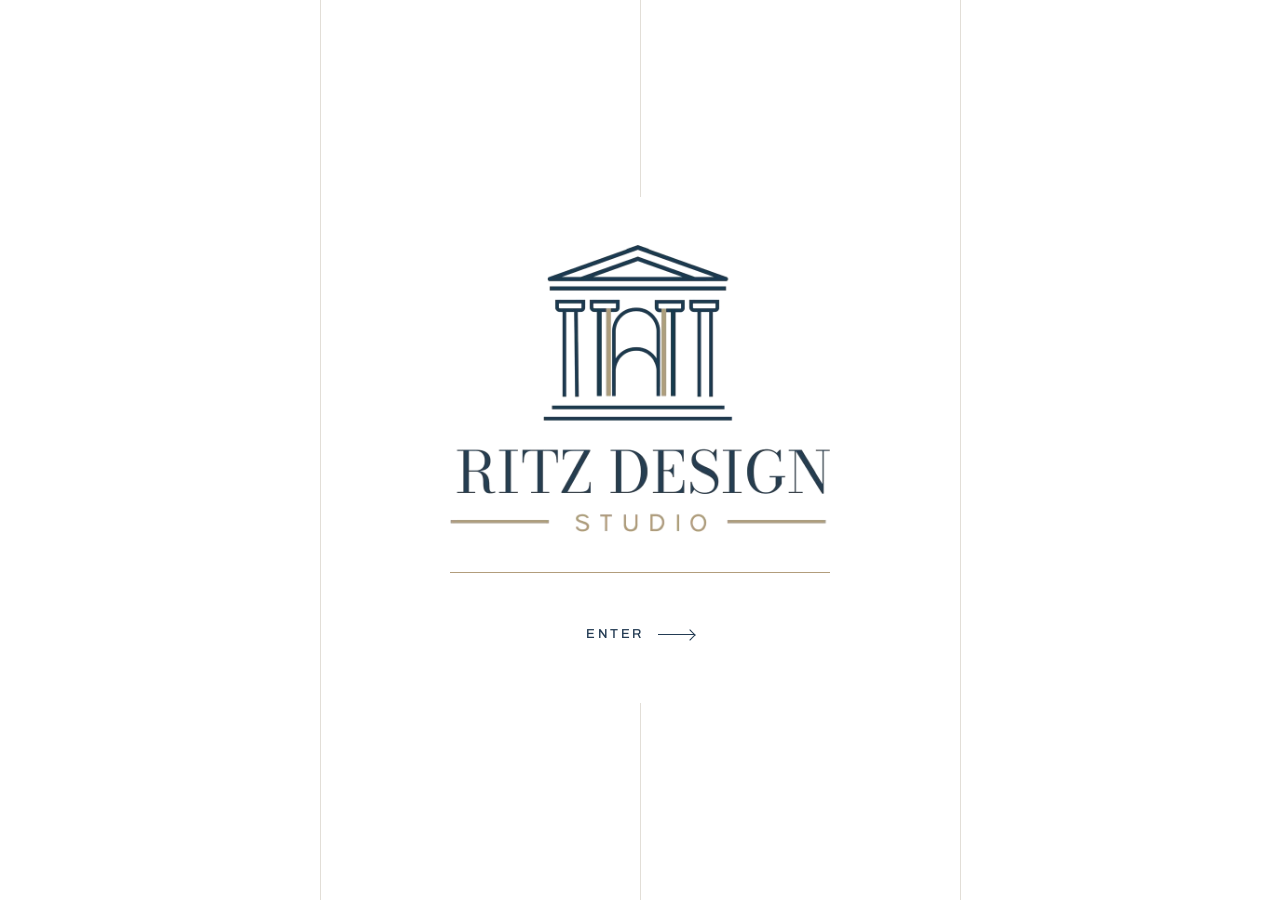
<file: interiorppt/index.html>
<!doctype html>
<html lang="en">
<head>
<meta charset="utf-8">
<meta name="robots" content="noindex, nofollow, noarchive">
<link rel="icon" href="img/logo.png">
<title>Ritz Design Studio</title>
<meta name="viewport" content="width=device-width, initial-scale=1">
<link rel="preconnect" href="https://fonts.googleapis.com">
<link rel="preconnect" href="https://fonts.gstatic.com" crossorigin>
<link href="https://fonts.googleapis.com/css2?family=Archivo:wght@300;400;500;600;700&display=swap" rel="stylesheet">
<style>
:root{
  --ink:#233B53;--gold:#B29D7C;--ground:#FFFFFF;--soft:#F5F3EF;--line:#E2DED7;--mute:#6E7682;
  --deep:#13202E;--bar:64px;--pad:clamp(16px,3.4vw,48px);
  --ease:cubic-bezier(.77,0,.18,1);--out:cubic-bezier(.16,1,.3,1);
  color-scheme:light;
}
*{box-sizing:border-box;margin:0;padding:0}
html,body{height:100%;background:var(--ground);color:var(--ink)}
body{font-family:'Archivo',Helvetica,Arial,sans-serif;-webkit-font-smoothing:antialiased;overflow:hidden;font-feature-settings:"tnum"}
button{font:inherit;color:inherit;background:none;border:0;cursor:pointer}
button:focus-visible,a:focus-visible{outline:2px solid var(--gold);outline-offset:3px}
img{display:block;max-width:100%}

.screen{position:fixed;inset:0;visibility:hidden;opacity:0}
.screen.active{visibility:visible;opacity:1;z-index:2}
.screen:not(.active),.screen:not(.active) *{visibility:hidden!important;pointer-events:none!important}

/* masked rise */
.m{display:block;overflow:hidden}
.m>span{display:block;transform:translateY(110%);transition:transform .9s var(--out);transition-delay:calc(var(--d,0) * 70ms + 120ms)}
.on .m>span,.active.on .m>span{transform:none}
.rv{clip-path:inset(100% 0 0 0);transition:clip-path 1.1s var(--ease);transition-delay:calc(var(--d,0) * 70ms + 100ms)}
.rv img{transform:scale(1.12);transition:transform 1.6s var(--out);transition-delay:calc(var(--d,0) * 70ms + 100ms)}
.on .rv{clip-path:inset(0 0 0 0)}
.on .rv img{transform:scale(1)}
.rule{height:1px;background:var(--line);transform:scaleX(0);transform-origin:left;transition:transform 1s var(--ease);transition-delay:calc(var(--d,0) * 70ms + 100ms)}
.on .rule{transform:scaleX(1)}

.eyebrow{font-size:12px;letter-spacing:.16em;text-transform:uppercase;font-weight:500;color:var(--mute)}

/* ---------- intro ---------- */
#intro{display:grid;place-items:center;text-align:center;cursor:pointer}
#intro .wrap{display:flex;flex-direction:column;align-items:center;gap:40px}
#intro .logo{width:min(380px,64vw);opacity:0;transform:translateY(16px);transition:opacity 1.2s var(--out) .2s,transform 1.4s var(--out) .2s}
#intro.on .logo{opacity:1;transform:none}
#intro .gl{width:min(380px,64vw);height:1px;background:var(--gold);transform:scaleX(0);transition:transform 1.2s var(--ease) .9s}
#intro.on .gl{transform:scaleX(1)}
#enter{display:inline-flex;align-items:center;gap:14px;font-size:13px;letter-spacing:.2em;text-transform:uppercase;font-weight:500;padding:14px 4px;opacity:0;transition:opacity .8s 1.5s}
#intro.on #enter{opacity:1}
#enter .ar{display:inline-block;width:36px;height:1px;background:currentColor;position:relative;transition:width .4s var(--out)}
#enter .ar::after{content:"";position:absolute;right:0;top:-3px;width:7px;height:7px;border-top:1px solid currentColor;border-right:1px solid currentColor;transform:rotate(45deg)}
#enter:hover .ar{width:56px}
#intro .grid-lines{position:absolute;inset:0;display:grid;grid-template-columns:repeat(4,1fr);pointer-events:none}
#intro .grid-lines i{border-left:1px solid var(--line);transform:scaleY(0);transform-origin:top;transition:transform 1.4s var(--ease)}
#intro .grid-lines i:first-child{border-left:0}
#intro.on .grid-lines i{transform:scaleY(1)}
#intro.on .grid-lines i:nth-child(2){transition-delay:.1s}
#intro.on .grid-lines i:nth-child(3){transition-delay:.2s}
#intro.on .grid-lines i:nth-child(4){transition-delay:.3s}
#intro .wrap{position:relative;background:var(--ground);padding:48px 32px}

/* ---------- types ---------- */
#types{display:flex;flex-direction:column}
.top{display:flex;align-items:center;justify-content:space-between;padding:18px var(--pad);border-bottom:1px solid var(--line);flex:none}
.top .home{display:flex;align-items:center}
.top .home img{height:38px;width:auto}
.top .count{font-size:12px;letter-spacing:.16em;color:var(--mute)}
.panels{flex:1;display:flex;min-height:0}
.panel{flex:1 1 0;min-width:0;display:flex;flex-direction:column;text-align:left;border-left:1px solid var(--line);transition:flex-grow .8s var(--ease);position:relative;overflow:hidden}
.panel:first-child{border-left:0}
.panel .head{padding:28px var(--pad) 24px clamp(16px,2vw,28px);display:flex;flex-direction:column;gap:12px;flex:none}
.panel .num{font-size:clamp(40px,4.6vw,72px);font-weight:300;line-height:.9;letter-spacing:-.04em;color:var(--gold)}
.panel .name{font-size:clamp(18px,1.7vw,26px);font-weight:600;letter-spacing:-.01em;line-height:1.1}
.panel .tags{font-size:12px;letter-spacing:.06em;color:var(--mute);line-height:1.6;white-space:nowrap;overflow:hidden;text-overflow:ellipsis}
.panel .pic{flex:1;min-height:0;position:relative;overflow:hidden}
.panel .pic img{position:absolute;inset:0;width:100%;height:100%;object-fit:cover;filter:saturate(.8);transition:transform 1.4s var(--out),filter .8s}
.panel .go{position:absolute;left:clamp(16px,2vw,28px);bottom:22px;display:flex;align-items:center;gap:12px;color:#fff;font-size:12px;letter-spacing:.18em;text-transform:uppercase;font-weight:500;opacity:0;transform:translateY(10px);transition:opacity .5s,transform .6s var(--out);text-shadow:0 1px 12px rgba(0,0,0,.35)}
.panel .go i{display:inline-block;width:28px;height:1px;background:#fff}
.panel .bar{position:absolute;left:0;top:0;height:3px;width:100%;background:var(--ink);transform:scaleX(0);transform-origin:left;transition:transform .7s var(--ease)}
@media (hover:hover){
  .panels:hover .panel{flex-grow:.8}
  .panels .panel:hover{flex-grow:1.7}
  .panel:hover .pic img{transform:scale(1.04);filter:saturate(1)}
  .panel:hover .go{opacity:1;transform:none}
  .panel:hover .bar{transform:scaleX(1)}
}
.panel:focus-visible{outline-offset:-4px}
#types .panel .head,#types .panel .pic{opacity:0;transform:translateY(24px);transition:opacity .9s var(--out),transform 1s var(--out)}
#types.on .panel .head,#types.on .panel .pic{opacity:1;transform:none}
#types.on .panel:nth-child(1) .head{transition-delay:.15s}#types.on .panel:nth-child(1) .pic{transition-delay:.25s}
#types.on .panel:nth-child(2) .head{transition-delay:.23s}#types.on .panel:nth-child(2) .pic{transition-delay:.33s}
#types.on .panel:nth-child(3) .head{transition-delay:.31s}#types.on .panel:nth-child(3) .pic{transition-delay:.41s}
#types.on .panel:nth-child(4) .head{transition-delay:.39s}#types.on .panel:nth-child(4) .pic{transition-delay:.49s}

/* ---------- type view ---------- */
#view{display:flex;flex-direction:column}
#view .stage{flex:1;position:relative;min-height:0}
.ch{position:absolute;inset:0;padding:var(--pad);padding-bottom:calc(var(--pad) * .8);visibility:hidden;opacity:0;transition:opacity .5s,visibility 0s .5s;overflow:auto;-webkit-overflow-scrolling:touch}
.ch.on{visibility:visible;opacity:1;transition:opacity .3s,visibility 0s}
.ch .in{transition:transform .9s var(--out)}
.ch.from-r .in{transform:translateX(4vw)}
.ch.from-l .in{transform:translateX(-4vw)}
.ch.on .in{transform:none}
.g{display:grid;grid-template-columns:repeat(12,minmax(0,1fr));column-gap:clamp(12px,1.8vw,28px);height:100%}

/* statement */
.st .txt{grid-column:1/6;display:flex;flex-direction:column;justify-content:space-between;min-height:0;gap:32px;padding-top:4px}
.st .num{font-size:clamp(64px,9vw,148px);font-weight:300;line-height:.8;letter-spacing:-.05em;color:var(--gold)}
.st h1{font-size:clamp(40px,5.6vw,96px);font-weight:600;line-height:.95;letter-spacing:-.035em}
.st .tags{display:flex;flex-direction:column;margin-top:28px}
.st .tags .m{border-top:1px solid var(--line)}
.st .tags .m:last-child{border-bottom:1px solid var(--line)}
.st .tags span{padding:10px 0;font-size:13px;letter-spacing:.14em;text-transform:uppercase;font-weight:500}
.st p.desc{font-size:clamp(16px,1.25vw,19px);line-height:1.55;max-width:46ch;color:#3A4C5F}
.st .hero{grid-column:7/13;position:relative;min-height:0;height:100%}
.st .hero img{position:absolute;inset:0;width:100%;height:100%;object-fit:cover}

/* brief */
.br .rows{grid-column:1/9;display:flex;flex-direction:column;justify-content:center;min-height:0}
.br .hd{display:flex;align-items:baseline;gap:20px;margin-bottom:clamp(20px,3vh,40px)}
.br .hd .n{font-size:clamp(28px,2.6vw,40px);font-weight:300;color:var(--gold);letter-spacing:-.03em}
.br .hd .t{font-size:clamp(28px,2.6vw,40px);font-weight:600;letter-spacing:-.025em}
.row{display:grid;grid-template-columns:minmax(0,3fr) minmax(0,5fr);column-gap:clamp(12px,1.8vw,28px);padding:clamp(14px,2.2vh,24px) 0}
.row .k{font-size:12px;letter-spacing:.16em;text-transform:uppercase;font-weight:600;color:var(--gold);padding-top:4px}
.row .v{font-size:clamp(16px,1.4vw,21px);line-height:1.45;font-weight:400}
.sw{display:flex;flex-wrap:wrap;gap:10px;margin-top:14px}
.sw .s{display:flex;flex-direction:column;gap:6px;width:clamp(56px,5vw,76px)}
.sw .c{height:clamp(40px,5vh,56px);border:1px solid rgba(35,59,83,.12);transform:scaleY(0);transform-origin:bottom;transition:transform .8s var(--ease);transition-delay:calc(var(--d,0) * 60ms + 400ms)}
.on .sw .c{transform:none}
.sw .l{font-size:10.5px;letter-spacing:.04em;color:var(--mute);line-height:1.25}
.br .side{grid-column:10/13;position:relative;min-height:0}
.br .side img{position:absolute;inset:0;width:100%;height:100%;object-fit:cover}

/* gallery */
.gal{columns:3;column-gap:clamp(10px,1.4vw,20px)}
.gal button{display:block;width:100%;margin-bottom:clamp(10px,1.4vw,20px);break-inside:avoid;overflow:hidden;position:relative}
.gal button img{width:100%;height:auto;transition:transform 1.2s var(--out)}
.gal button::after{content:"";position:absolute;inset:0;border:0 solid var(--ground);transition:border-width .4s var(--out)}
@media (hover:hover){.gal button:hover img{transform:scale(1.03)}}
.gal .rv{clip-path:inset(0 0 100% 0)}
.on .gal .rv{clip-path:inset(0 0 0 0)}
.galhd{display:flex;align-items:baseline;gap:20px;margin-bottom:clamp(16px,2.4vh,28px)}
.galhd .n{font-size:clamp(28px,2.6vw,40px);font-weight:300;color:var(--gold);letter-spacing:-.03em}
.galhd .t{font-size:clamp(28px,2.6vw,40px);font-weight:600;letter-spacing:-.025em}
.mat{columns:3}

/* ---------- bottom bar ---------- */
#bbar{position:relative;height:var(--bar);flex:none;border-top:1px solid var(--line);display:grid;grid-template-columns:1fr auto 1fr;align-items:center;padding:0 var(--pad);background:var(--ground)}
#prog{position:absolute;left:0;top:-1px;height:2px;background:var(--ink);transition:width .7s var(--ease)}
#back{display:inline-flex;align-items:center;gap:12px;font-size:12px;letter-spacing:.16em;text-transform:uppercase;font-weight:600;justify-self:start;padding:10px 0}
#back .ar{width:24px;height:1px;background:currentColor;position:relative;transition:width .35s var(--out)}
#back .ar::before{content:"";position:absolute;left:0;top:-3px;width:7px;height:7px;border-left:1px solid currentColor;border-bottom:1px solid currentColor;transform:rotate(45deg)}
#back:hover .ar{width:40px}
#tsw{display:flex;gap:2px}
#tsw button{font-size:13px;font-weight:500;padding:10px 12px;color:var(--mute);position:relative;transition:color .3s}
#tsw button::after{content:"";position:absolute;left:12px;right:12px;bottom:4px;height:2px;background:var(--gold);transform:scaleX(0);transition:transform .5s var(--ease)}
#tsw button[aria-current="true"]{color:var(--ink)}
#tsw button[aria-current="true"]::after{transform:scaleX(1)}
#tsw button:hover{color:var(--ink)}
#chnav{justify-self:end;display:flex;align-items:center;gap:14px}
#chlab{font-size:12px;letter-spacing:.14em;text-transform:uppercase;font-weight:500;display:flex;gap:10px;align-items:baseline}
#chlab b{font-weight:600;color:var(--ink)}
#chlab em{font-style:normal;color:var(--mute)}
.nb{width:40px;height:40px;border:1px solid var(--line);display:grid;place-items:center;transition:background .3s,border-color .3s,color .3s}
.nb:hover:not(:disabled){background:var(--ink);border-color:var(--ink);color:#fff}
.nb:disabled{opacity:.3;cursor:default}
.nb svg{width:14px;height:14px}

/* ---------- wipe ---------- */
#wipe{position:fixed;inset:0;background:var(--ink);z-index:50;transform:scaleY(0);transform-origin:bottom;pointer-events:none;display:grid;place-items:center}
#wipe.cover{transform:scaleY(1);transition:transform .55s var(--ease)}
#wipe.leave{transform:scaleY(0);transform-origin:top;transition:transform .6s var(--ease)}
#wipe span{color:var(--gold);font-size:clamp(64px,10vw,160px);font-weight:300;letter-spacing:-.05em;opacity:0;transition:opacity .25s}
#wipe.cover span{opacity:1;transition-delay:.25s}

/* ---------- lightbox ---------- */
#lb{position:fixed;inset:0;z-index:60;background:var(--deep);display:grid;grid-template-rows:auto 1fr;visibility:hidden;opacity:0;transition:opacity .4s,visibility 0s .4s;color:#fff}
#lb.open{visibility:visible;opacity:1;transition:opacity .4s}
#lb .lbt{display:flex;justify-content:space-between;align-items:center;padding:14px var(--pad);font-size:12px;letter-spacing:.16em;text-transform:uppercase}
#lb .lbt button{width:40px;height:40px;display:grid;place-items:center;border:1px solid rgba(255,255,255,.25)}
#lb .lbt button:hover{background:#fff;color:var(--deep)}
#lb figure{position:relative;min-height:0;display:grid;place-items:center;padding:0 72px 32px}
#lb img{max-width:100%;max-height:100%;object-fit:contain;transition:opacity .3s,transform .5s var(--out)}
#lb img.swap{opacity:0;transform:scale(.98)}
#lb .lp,#lb .ln{position:absolute;top:50%;transform:translateY(-50%);width:48px;height:48px;border:1px solid rgba(255,255,255,.25);display:grid;place-items:center}
#lb .lp{left:16px}#lb .ln{right:16px}
#lb .lp:hover,#lb .ln:hover{background:#fff;color:var(--deep)}
#lb svg{width:16px;height:16px}

/* ---------- responsive ---------- */
@media (max-width:900px){
  .st .txt{grid-column:1/13;order:2}
  .st .hero{grid-column:1/13;height:42vh;order:1;margin-bottom:24px}
  .st.g,.br.g{height:auto;grid-auto-rows:auto}
  .st .num{display:none}
  .br .rows{grid-column:1/13}
  .br .side{display:none}
  .gal{columns:2}
}
@media (max-width:760px){
  :root{--bar:58px}
  .panels{flex-direction:column}
  .panel{flex-direction:row;border-left:0;border-top:1px solid var(--line)}
  .panel:first-child{border-top:0}
  .panel .head{width:52%;padding:16px;justify-content:center;gap:6px}
  .panel .tags{white-space:normal}
  .panel .pic{flex:1}
  .panel .go{display:none}
  .row{grid-template-columns:1fr;row-gap:6px}
  #chlab{display:none}
  #tsw button{padding:10px 7px}
  #tsw button::after{left:7px;right:7px}
  #back .t{display:none}
  .nb{width:36px;height:36px}
  #lb figure{padding:0 8px 72px}
  #lb .lp,#lb .ln{top:auto;bottom:12px;transform:none}
  .top .home img{height:30px}
}
@media (prefers-reduced-motion:reduce){
  *,*::before,*::after{transition-duration:.01ms!important;transition-delay:0ms!important;animation:none!important}
}
</style>
</head>
<body>

<section id="intro" class="screen" aria-label="Ritz Design Studio">
  <div class="grid-lines" aria-hidden="true"><i></i><i></i><i></i><i></i></div>
  <div class="wrap">
    <img class="logo" src="img/logo.png" alt="Ritz Design Studio">
    <div class="gl"></div>
    <button id="enter">Enter <span class="ar"></span></button>
  </div>
</section>

<section id="types" class="screen" aria-label="Design types">
  <div class="top">
    <button class="home" id="toIntro" aria-label="Back to start"><img src="img/logo.png" alt="Ritz Design Studio"></button>
    <span class="count">01 — 04</span>
  </div>
  <div class="panels" id="panels"></div>
</section>

<section id="view" class="screen" aria-label="Design type">
  <div class="stage" id="stage"></div>
  <nav id="bbar" aria-label="Presentation">
    <div id="prog"></div>
    <button id="back"><span class="ar"></span><span class="t">All types</span></button>
    <div id="tsw" role="group" aria-label="Switch type"></div>
    <div id="chnav">
      <span id="chlab"></span>
      <button class="nb" id="prev" aria-label="Previous"><svg viewBox="0 0 16 16" fill="none" stroke="currentColor" stroke-width="1.4"><path d="M10 3 5 8l5 5"/></svg></button>
      <button class="nb" id="next" aria-label="Next"><svg viewBox="0 0 16 16" fill="none" stroke="currentColor" stroke-width="1.4"><path d="m6 3 5 5-5 5"/></svg></button>
    </div>
  </nav>
</section>

<div id="wipe" aria-hidden="true"><span id="wipen"></span></div>

<div id="lb" role="dialog" aria-modal="true" aria-label="Photo">
  <div class="lbt"><span id="lbc"></span><button id="lbx" aria-label="Close"><svg viewBox="0 0 16 16" fill="none" stroke="currentColor" stroke-width="1.4"><path d="M3 3l10 10M13 3 3 13"/></svg></button></div>
  <figure>
    <img id="lbi" alt="">
    <button class="lp" id="lbp" aria-label="Previous photo"><svg viewBox="0 0 16 16" fill="none" stroke="currentColor" stroke-width="1.4"><path d="M10 3 5 8l5 5"/></svg></button>
    <button class="ln" id="lbn" aria-label="Next photo"><svg viewBox="0 0 16 16" fill="none" stroke="currentColor" stroke-width="1.4"><path d="m6 3 5 5-5 5"/></svg></button>
  </figure>
</div>

<script>
const T=[
 {name:'Affordable & Functional',short:'Affordable',tags:['Smart Design','Practical Choices','Budget-Friendly'],
  desc:'A thoughtfully designed interior that focuses on functionality, durability, and cost-effective material selection. The design maintains a clean and attractive appearance while making the best use of the available budget.',
  rows:[['Design Approach','Simple furniture, practical storage solutions, standard finishes, and efficient space planning.'],
        ['Colour Palette','Soft beige, white, light grey, and subtle wood tones.'],
        ['Materials & Finishes','Laminate finishes, simple lighting fixtures, and budget-friendly fabrics.'],
        ['Overall Feel','Practical, comfortable, neat, and value-driven.']],
  sw:[['Soft beige','#E6D8C3'],['White','#FBFAF6'],['Light grey','#D3D1CC'],['Subtle wood','#B08A63']],
  hero:4,side:2,imgs:6,mats:4},
 {name:'Minimalist',short:'Minimalist',tags:['Less Is More','Clean Lines','Timeless Simplicity'],
  desc:'A refined design approach that emphasises simplicity, openness, and visual balance. Every element serves a purpose, creating a clutter-free environment with clean lines, subtle textures, and carefully selected furnishings.',
  rows:[['Design Approach','Streamlined furniture, concealed storage, minimal detailing, and open visual spaces.'],
        ['Colour Palette','White, ivory, beige, greige, and muted natural tones.'],
        ['Materials & Finishes','Matte laminates, subtle wood textures, natural stone, glass, and understated metal accents.'],
        ['Overall Feel','Calm, spacious, elegant, and effortlessly modern.']],
  sw:[['White','#FBFAF6'],['Ivory','#F1EADB'],['Beige','#DCCDB6'],['Greige','#B9B1A5'],['Muted natural','#9A8B76']],
  hero:3,side:6,imgs:6,mats:6},
 {name:'Classical',short:'Classical',tags:['Timeless Elegance','Rich Detailing','Sophisticated Interiors'],
  desc:'Inspired by traditional European design, classical interiors celebrate symmetry, refined craftsmanship, decorative detailing, and elegant proportions. The style creates a graceful and sophisticated atmosphere through balanced compositions and timeless design elements.',
  rows:[['Design Approach','Decorative wall mouldings, symmetrical furniture arrangements, elegant profiles, and statement lighting.'],
        ['Colour Palette','Cream, ivory, taupe, warm beige, and muted deeper accents.'],
        ['Materials & Finishes','Moulded wall panels, polished stone, premium wood finishes, upholstered furniture, and refined metal accents.'],
        ['Overall Feel','Graceful, luxurious, traditional, and timeless.']],
  sw:[['Cream','#F2E6CF'],['Ivory','#F4EEE2'],['Taupe','#A39282'],['Warm beige','#D6BF9E'],['Deeper accent','#5B4636']],
  hero:7,side:4,imgs:7,mats:5},
 {name:'Luxury',short:'Luxury',tags:['Premium Materials','Bespoke Detailing','Refined Living'],
  desc:'A sophisticated design approach that combines premium materials, customised furniture, layered lighting, and carefully curated details. The focus is on creating an exclusive interior where every element contributes to comfort, visual richness, and a seamless overall experience.',
  rows:[['Design Approach','Custom-designed furniture, statement feature walls, integrated lighting, refined detailing, and coordinated material combinations.'],
        ['Colour Palette','Ivory, champagne beige, taupe, greige, and selected dark or metallic accents.'],
        ['Materials & Finishes','Premium veneer, PU finishes, marble or stone surfaces, fluted glass, textured wall finishes, and high-quality fabrics.'],
        ['Overall Feel','Exclusive, elegant, sophisticated, and exceptionally detailed.']],
  sw:[['Ivory','#F5F0E6'],['Champagne beige','#E3D2B4'],['Taupe','#A39282'],['Greige','#B9B1A5'],['Dark accent','#2A2622'],['Metallic','#B08D57']],
  hero:1,side:2,imgs:7,mats:7}
];
const pad=n=>String(n).padStart(2,'0');
const img=(t,i)=>`img/t${t}-${i}.jpg`;
const chapters=t=>{const c=['Overview','Brief','Spaces'];if(T[t-1].mats)c.push('Materials');return c};
const $=s=>document.querySelector(s);
const esc=s=>s.replace(/&/g,'&amp;').replace(/</g,'&lt;');
const reduce=matchMedia('(prefers-reduced-motion: reduce)').matches;

/* types panels */
$('#panels').innerHTML=T.map((t,i)=>`
 <button class="panel" data-t="${i+1}" aria-label="${pad(i+1)} ${esc(t.name)}">
  <span class="bar"></span>
  <span class="head"><span class="num">${pad(i+1)}</span><span class="name">${esc(t.name)}</span><span class="tags">${t.tags.join(' · ')}</span></span>
  <span class="pic"><img src="${img(i+1,t.hero)}" alt="" loading="eager"><span class="go"><i></i>Open</span></span>
 </button>`).join('');
document.querySelectorAll('.panel').forEach(p=>p.addEventListener('click',()=>go({s:'view',t:+p.dataset.t,c:0})));
$('#tsw').innerHTML=T.map((t,i)=>`<button data-t="${i+1}" aria-label="${esc(t.name)}">${pad(i+1)}</button>`).join('');
document.querySelectorAll('#tsw button').forEach(b=>b.addEventListener('click',()=>{if(+b.dataset.t!==state.t)go({s:'view',t:+b.dataset.t,c:0})}));

/* chapter builders */
function m(text,d){return `<span class="m" style="--d:${d}"><span>${text}</span></span>`}
function buildType(n){
 const t=T[n-1];let d=0;
 const st=`<div class="ch" data-c="0"><div class="in g st">
   <div class="txt">
     <div>${m(`<span class="num">${pad(n)}</span>`,d++)}</div>
     <div>
       <h1>${t.name.split(' ').map(w=>m(esc(w),d++)).join('')}</h1>
       <div class="tags">${t.tags.map(x=>m(esc(x),d++)).join('')}</div>
     </div>
     ${m(`<p class="desc">${esc(t.desc)}</p>`,d++)}
   </div>
   <button class="hero rv" style="--d:1" data-lb="${n}:${t.hero}" aria-label="Open photo"><img src="${img(n,t.hero)}" alt=""></button>
 </div></div>`;
 d=0;
 const br=`<div class="ch" data-c="1"><div class="in g br">
   <div class="rows">
     <div class="hd">${m(`<span class="n">${pad(n)}</span>`,d++)}${m(`<span class="t">${esc(t.name)}</span>`,d++)}</div>
     ${t.rows.map((r,i)=>`<div class="rule" style="--d:${d}"></div><div class="row"><div class="k">${m(esc(r[0]),d)}</div><div class="v">${m(esc(r[1]),d++)}
       ${i===1?`<div class="sw">${t.sw.map((s,j)=>`<div class="s"><div class="c" style="background:${s[1]};--d:${j}"></div><span class="l">${esc(s[0])}</span></div>`).join('')}</div>`:''}</div></div>`).join('')}
     <div class="rule" style="--d:${d}"></div>
   </div>
   <button class="side rv" style="--d:2" data-lb="${n}:${t.side}" aria-label="Open photo"><img src="${img(n,t.side)}" alt=""></button>
 </div></div>`;
 const order=[t.hero,...Array.from({length:t.imgs},(_,i)=>i+1).filter(i=>i!==t.hero)];
 const ga=`<div class="ch" data-c="2"><div class="in">
   <div class="galhd">${m(`<span class="n">${pad(n)}</span>`,0)}${m(`<span class="t">${esc(t.short)}</span>`,1)}</div>
   <div class="gal">${order.map((i,k)=>`<button class="rv" style="--d:${k+1}" data-lb="${n}:${i}" aria-label="Open photo ${k+1}"><img src="${img(n,i)}" alt="" loading="lazy"></button>`).join('')}</div>
 </div></div>`;
 const ma=t.mats?`<div class="ch" data-c="3"><div class="in">
   <div class="galhd">${m(`<span class="n">${pad(n)}</span>`,0)}${m(`<span class="t">Materials</span>`,1)}</div>
   <div class="gal mat">${Array.from({length:t.mats},(_,i)=>`<button class="rv" style="--d:${i+1}" data-lb="m${n}:${i+1}" aria-label="Open material ${i+1}"><img src="img/m${n}-${i+1}.jpg" alt="" loading="lazy"></button>`).join('')}</div>
 </div></div>`:'';
 $('#stage').innerHTML=st+br+ga+ma;
 $('#stage').querySelectorAll('[data-lb]').forEach(b=>b.addEventListener('click',()=>openLB(b.dataset.lb)));
}

/* state + routing */
let state={s:null,t:0,c:0},busy=false,pending=null;
const same=(a,b)=>a.s===b.s&&(a.s!=='view'||(a.t===b.t&&a.c===b.c));
function screenEl(s){return $('#'+s)}
function setChapter(c,dir){
 const chs=[...document.querySelectorAll('#stage .ch')];
 chs.forEach((el,i)=>{
   el.classList.remove('from-l','from-r');
   if(i===c){el.classList.add(dir<0?'from-l':'from-r');el.scrollTop=0;
     el.classList.remove('on');void el.offsetWidth;el.classList.add('on');}
   else el.classList.remove('on');
 });
 const n=chs.length;
 $('#prog').style.width=((c+1)/n*100)+'%';
 $('#chlab').innerHTML=`<b>${pad(c+1)} / ${pad(n)}</b><em>${chapters(state.t)[c]}</em>`;
 $('#prev').disabled=c===0;
 $('#next').disabled=c===n-1 && state.t===4;
 $('#next').setAttribute('aria-label',c===n-1?'Next type':'Next');
}
function apply(ns,dir){
 ['intro','types','view'].forEach(s=>{const el=screenEl(s);el.classList.toggle('active',s===ns.s);if(s!==ns.s)el.classList.remove('on')});
 if(ns.s==='view'){
   if(ns.t!==state.t||state.s!=='view')buildType(ns.t);
   document.querySelectorAll('#tsw button').forEach(b=>b.setAttribute('aria-current',+b.dataset.t===ns.t?'true':'false'));
 }
 const prev=state;state={...ns};
 requestAnimationFrame(()=>requestAnimationFrame(()=>{
   screenEl(ns.s).classList.add('on');
   if(ns.s==='view')setChapter(ns.c,dir||1);
 }));
 const h=ns.s==='intro'?'':ns.s==='types'?'#types':`#t${ns.t}-${ns.c+1}`;
 try{history.replaceState(null,'',h||location.pathname+location.search)}catch(e){}
}
function go(ns,dir){
 if(busy){pending=[ns,dir];return}
 // chapter change inside the same type: no wipe
 if(ns.s==='view'&&state.s==='view'&&ns.t===state.t){state.c=ns.c;setChapter(ns.c,dir);
   try{history.replaceState(null,'',`#t${ns.t}-${ns.c+1}`)}catch(e){}return}
 if(reduce||state.s===null){apply(ns,dir);return}
 busy=true;
 const w=$('#wipe');$('#wipen').textContent=ns.s==='view'?pad(ns.t):'';
 w.className='';void w.offsetWidth;w.classList.add('cover');
 setTimeout(()=>{apply(ns,dir);w.classList.remove('cover');void w.offsetWidth;w.classList.add('leave');
   setTimeout(()=>{w.className='';busy=false;
     if(pending){const [p,d]=pending;pending=null;if(!same(p,state))go(p,d)}},620)},680);
}
function step(d){
 if(state.s!=='view')return;
 const n=chapters(state.t).length,c=state.c+d;
 if(c>=0&&c<n)go({s:'view',t:state.t,c},d);
 else if(c>=n&&state.t<4)go({s:'view',t:state.t+1,c:0},1);
 else if(c<0&&state.t>1)go({s:'view',t:state.t-1,c:chapters(state.t-1).length-1},-1);
}
$('#prev').onclick=()=>step(-1);
$('#next').onclick=()=>step(1);
$('#back').onclick=()=>go({s:'types'});
$('#toIntro').onclick=()=>go({s:'intro'});
$('#intro').addEventListener('click',()=>go({s:'types'}));

/* lightbox */
let lb={list:[],i:0};
function openLB(key){
 const [k,i]=key.split(':');const mat=k.startsWith('m');const t=+k.replace('m','');
 const tt=T[t-1];
 lb.list=mat?Array.from({length:tt.mats},(_,j)=>`img/m${t}-${j+1}.jpg`)
   :[tt.hero,...Array.from({length:tt.imgs},(_,j)=>j+1).filter(j=>j!==tt.hero)].map(j=>img(t,j));
 const src=mat?`img/m${t}-${i}.jpg`:img(t,+i);
 lb.i=Math.max(0,lb.list.indexOf(src));showLB();$('#lb').classList.add('open');$('#lbx').focus();
}
function showLB(){const im=$('#lbi');im.classList.add('swap');
 setTimeout(()=>{im.src=lb.list[lb.i];im.onload=()=>im.classList.remove('swap')},reduce?0:150);
 $('#lbc').textContent=`${pad(lb.i+1)} / ${pad(lb.list.length)}`}
function lbStep(d){lb.i=(lb.i+d+lb.list.length)%lb.list.length;showLB()}
function closeLB(){$('#lb').classList.remove('open')}
$('#lbx').onclick=closeLB;$('#lbp').onclick=()=>lbStep(-1);$('#lbn').onclick=()=>lbStep(1);
$('#lb figure').addEventListener('click',e=>{if(e.target.tagName==='FIGURE')closeLB()});

/* keyboard */
addEventListener('keydown',e=>{
 if(e.metaKey||e.ctrlKey||e.altKey)return;
 if($('#lb').classList.contains('open')){
   if(e.key==='Escape')closeLB();else if(e.key==='ArrowRight')lbStep(1);else if(e.key==='ArrowLeft')lbStep(-1);return}
 if(state.s==='intro'&&(e.key==='Enter'||e.key===' '||e.key==='ArrowRight')){e.preventDefault();go({s:'types'});return}
 if(/^[1-4]$/.test(e.key)&&state.s!=='intro'){go({s:'view',t:+e.key,c:0});return}
 if(state.s==='view'){
   if(e.key==='ArrowRight'||e.key==='PageDown'){e.preventDefault();step(1)}
   else if(e.key==='ArrowLeft'||e.key==='PageUp'){e.preventDefault();step(-1)}
   else if(e.key==='Escape')go({s:'types'});
 }else if(state.s==='types'&&e.key==='Escape')go({s:'intro'});
});

/* swipe */
let tx=null,ty=0;
addEventListener('touchstart',e=>{tx=e.touches[0].clientX;ty=e.touches[0].clientY},{passive:true});
addEventListener('touchend',e=>{if(tx===null)return;const dx=e.changedTouches[0].clientX-tx,dy=e.changedTouches[0].clientY-ty;tx=null;
 if(Math.abs(dx)<60||Math.abs(dx)<Math.abs(dy)*1.4)return;
 if($('#lb').classList.contains('open'))lbStep(dx<0?1:-1);else if(state.s==='view')step(dx<0?1:-1)},{passive:true});

/* start */
(function(){
 const h=location.hash;let mt=h.match(/^#t([1-4])-(\d)$/);
 if(mt){const t=+mt[1];go({s:'view',t,c:Math.min(+mt[2]-1,chapters(t).length-1)})}
 else if(h==='#types')go({s:'types'});
 else go({s:'intro'});
 // warm the cache for hero images
 T.forEach((t,i)=>{const im=new Image();im.src=img(i+1,t.side)});
})();
</script>
</body>
</html>
</file>
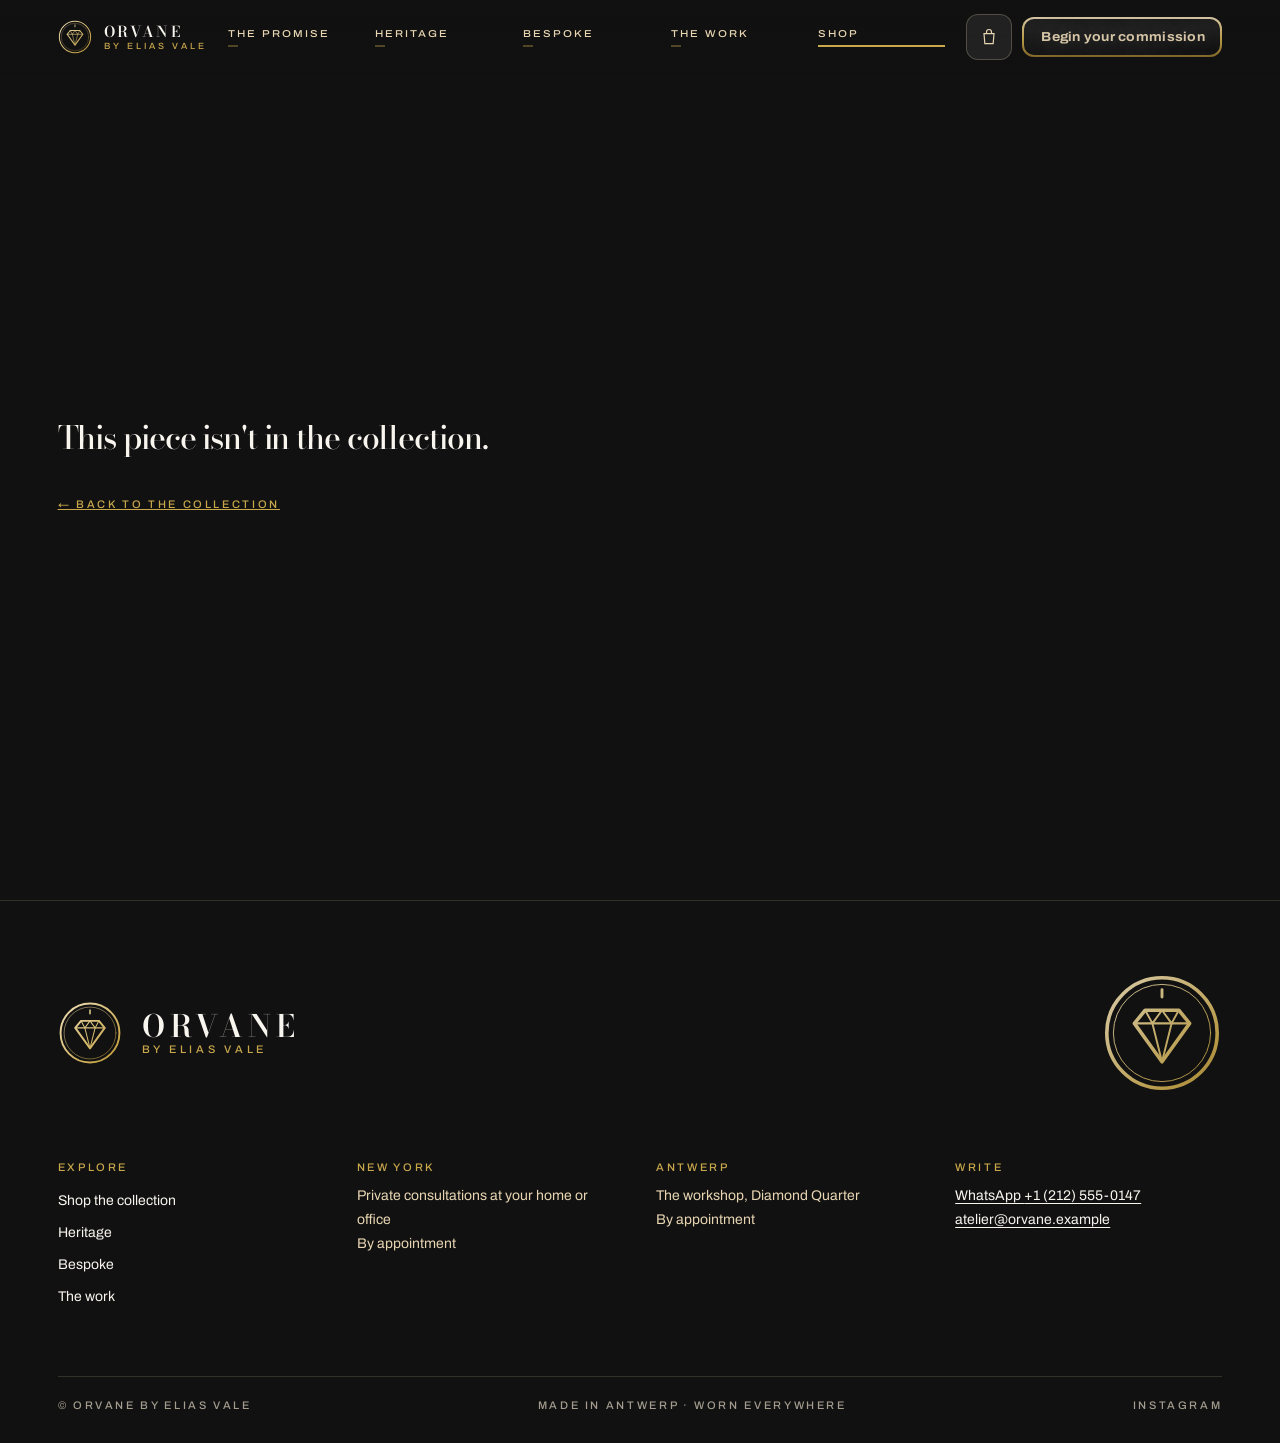
<file: shop/index.html>
<!doctype html>
<html lang="en">
  <head>
    <meta charset="UTF-8" />
    <meta name="viewport" content="width=device-width, initial-scale=1.0" />
    <title>Orvane by Elias Vale | Bespoke Jewelry Designer &amp; Goldsmith</title>
    <meta name="description" content="Bespoke jewelry designed and handmade by goldsmith Elias Vale. See your piece in 3D and hold it in wax before it's cast. New York · Antwerp." />
    <meta name="theme-color" content="#111111" />
    <link rel="icon" type="image/svg+xml" href="/work/jewellery/favicon.svg" />
    <link rel="preload" href="/work/jewellery/hdri/studio_small_03_1k.hdr" as="fetch" crossorigin />
    <link rel="preconnect" href="https://fonts.googleapis.com" />
    <link rel="preconnect" href="https://fonts.gstatic.com" crossorigin />
    <link href="https://fonts.googleapis.com/css2?family=Bodoni+Moda:ital,opsz,wght@0,6..96,400..900;1,6..96,400..900&family=Archivo:wdth,wght@62..125,300..800&display=swap" rel="stylesheet" />
    <script type="module" crossorigin src="/work/jewellery/assets/index-CdPvAmvC.js"></script>
    <link rel="modulepreload" crossorigin href="/work/jewellery/assets/jsx-runtime-D3jfb0Ew.js">
    <link rel="modulepreload" crossorigin href="/work/jewellery/assets/three.core-B4crtKOM.js">
    <link rel="stylesheet" crossorigin href="/work/jewellery/assets/index-nTpudwQl.css">
  </head>
  <body>
    <div id="root"></div>
  </body>
</html>
</file>
<file: work/jewellery/assets/index-nTpudwQl.css>
:root{--ink:#111;--charcoal:#2e2e2e;--gold:#c9a84c;--champagne:#e8d6b3;--ivory:#f8f5ef;--muted:#a39c8f;--rule:#e8d6b329;--metal:linear-gradient(135deg, #f1e3bf 0%, #c9a84c 38%, #8c6f2a 62%, #e4cc8a 82%, #c9a84c 100%);--font-display:"Bodoni Moda", "Didot", "Bodoni 72", serif;--font-sans:"Archivo", "Helvetica Neue", Helvetica, sans-serif;--gutter:clamp(16px, 4.5vw, 72px);--col-gap:clamp(12px, 1.6vw, 24px);--ease:cubic-bezier(.2, .7, .1, 1);--lightningcss-light: ;--lightningcss-dark:initial;color-scheme:dark}*,:before,:after{box-sizing:border-box}html{-webkit-text-size-adjust:100%}html.lenis,html.lenis body{height:auto}.lenis.lenis-smooth{scroll-behavior:auto!important}body{background:var(--ink);color:var(--ivory);font-family:var(--font-sans);-webkit-font-smoothing:antialiased;text-rendering:optimizelegibility;margin:0}a{color:var(--gold)}img{max-width:100%}.label{font-family:var(--font-sans);letter-spacing:.24em;text-transform:uppercase;color:var(--champagne);font-size:11px;font-weight:500}.label--gold{color:var(--gold)}.label--muted{color:var(--muted)}.display{font-family:var(--font-display);font-optical-sizing:auto;letter-spacing:-.035em;font-weight:500;line-height:.9}.display em{color:var(--gold);letter-spacing:-.02em;font-style:italic}.chapter-head{padding:0 var(--gutter);justify-content:space-between;align-items:baseline;gap:24px;display:flex}.sr-only{clip:rect(0 0 0 0);white-space:nowrap;width:1px;height:1px;position:absolute;overflow:hidden}@media (prefers-reduced-motion:reduce){*,:before,:after{transition-duration:.01ms!important;animation-duration:.01ms!important}}.emblem{width:var(--size);height:var(--size);background:var(--metal);background-size:200% 200%;flex:none;animation:9s ease-in-out infinite alternate emblem-sheen;display:inline-block;-webkit-mask:url(/work/jewellery/brand/mark.svg) 50%/contain no-repeat;mask:url(/work/jewellery/brand/mark.svg) 50%/contain no-repeat}@keyframes emblem-sheen{0%{background-position:0 0}to{background-position:100% 100%}}.lockup{color:var(--ivory);align-items:center;gap:12px;display:inline-flex}.lockup__text{flex-direction:column;gap:3px;display:flex}.lockup__name{font-family:var(--font-display);letter-spacing:.16em;text-transform:uppercase;font-size:15px;font-weight:600;line-height:1}.lockup__by{font-family:var(--font-sans);letter-spacing:.34em;text-transform:uppercase;color:var(--gold);font-size:9px;font-weight:500;line-height:1}.lockup--lg{gap:20px}.lockup--lg .lockup__name{font-size:clamp(22px,2.4vw,34px)}.lockup--lg .lockup__by{font-size:11px}.lockup__name,.lockup__by{white-space:nowrap}@media (width<=520px){.lockup{gap:9px}.lockup .emblem{width:28px;height:28px}.lockup__name{letter-spacing:.12em;font-size:12px}.lockup__by{letter-spacing:.28em;font-size:8px}.lockup--lg .lockup__name{font-size:19px}.lockup--lg .emblem{width:48px;height:48px}}.zs-button{font-family:var(--font-sans);letter-spacing:.02em;color:var(--ivory);cursor:pointer;transform-origin:50%;background:linear-gradient(#3e3e3e 0%,#2e2e2e 66%,#333 100%);border:none;border-radius:12px;padding:2px;font-size:15px;font-weight:700;font-stretch:108%;text-decoration:none;transition:all .3s;display:inline-flex;position:relative;overflow:hidden}.zs-button span{text-shadow:0 0 20px #4b4b4b;width:100%;color:inherit;white-space:nowrap;background-color:#1d1d1d;background-image:radial-gradient(at 95% 89%,#0f0f0f 0,#0000 50%),radial-gradient(at 0 100%,#111 0,#0000 50%),radial-gradient(at 0 0,#1d1d1d 0,#0000 50%);border-radius:10px;align-items:center;gap:12px;padding:.85em 1.2em .85em 1.35em;transition:all .3s;display:flex}.zs-button:hover span{background-color:#1a1919}.zs-button-overlay{pointer-events:none;-webkit-filter:opacity(10%)contrast(105%);background:repeating-conic-gradient(#302f2f 10e-8%,#333 .000104%) 60% 60%/600% 600%;position:absolute;inset:0}.zs-button svg{width:15px;height:15px;color:var(--gold)}.zs-button:after{content:"";opacity:0;pointer-events:none;background:radial-gradient(circle,#e8d6b34d 0%,#e8d6b300 70%);border-radius:50%;width:0;height:0;transition:transform .6s,opacity .8s;position:absolute;top:50%;left:50%;transform:translate(-50%,-50%)scale(0)}.zs-button:hover:after{opacity:1;width:200%;height:200%;transform:translate(-50%,-50%)scale(1)}.zs-button:active:before{content:"";pointer-events:none;background:#fff3;border-radius:50%;width:40px;height:40px;animation:.5s ease-out forwards zs-ripple-click;position:absolute;top:50%;left:50%;transform:translate(-50%,-50%)scale(0)}@keyframes zs-ripple-click{to{opacity:0;transform:translate(-50%,-50%)scale(4)}}.zs-button:active{filter:brightness(1.1);transform:scale(.97)}.zs-button:hover{box-shadow:0 0 16px #c9a84c38}.zs-button:focus-visible{outline:2px solid var(--gold);outline-offset:3px}.zs-button--gold{background:linear-gradient(#e8d6b3 0%,#c9a84c 55%,#8c6f2a 100%)}.zs-button--gold span{color:var(--champagne)}.nav{z-index:50;align-items:center;gap:var(--col-gap);padding:14px var(--gutter);background:linear-gradient(#111111d9,#1110);grid-template-columns:auto 1fr auto;display:grid;position:fixed;inset:0 0 auto}.nav__brand{align-items:center;min-height:44px;text-decoration:none;display:flex}.nav__cols{gap:var(--col-gap);grid-template-columns:repeat(5,minmax(0,1fr));justify-self:center;width:100%;max-width:760px;display:grid}.nav__link{min-height:44px;color:var(--champagne);letter-spacing:.2em;text-transform:uppercase;flex-direction:column;justify-content:center;gap:6px;font-size:10px;font-weight:500;font-stretch:112%;text-decoration:none;display:flex}.nav__link:hover{color:var(--ivory)}.nav__tick{height:2px;width:calc(10px + var(--p) * (100% - 10px));background:var(--gold);opacity:calc(.35 + var(--p));transition:width .25s linear;display:block}.nav__cta .zs-button{font-size:13px}@media (width<=1080px){.nav{grid-template-columns:auto 1fr}.nav__cols{display:none}.nav__cta{justify-self:end}}@media (width<=520px){.nav__cta .zs-button span{padding:.7em .9em}.nav__cta .zs-button{font-size:12px}}.nav__cols{grid-template-columns:repeat(5,minmax(0,1fr))}.nav__cta{align-items:center;gap:10px;display:flex}.nav__bag{width:46px;height:46px;color:var(--champagne);cursor:pointer;background:#2e2e2e99;border:1px solid #e8d6b340;border-radius:12px;justify-content:center;align-items:center;transition:border-color .3s,color .3s;display:flex;position:relative}.nav__bag:hover{border-color:var(--gold);color:var(--ivory)}.nav__bag:focus-visible{outline:2px solid var(--gold);outline-offset:2px}.nav__bag svg{width:20px;height:20px}.nav__count{background:var(--gold);min-width:20px;height:20px;color:var(--ink);border-radius:999px;justify-content:center;align-items:center;padding:0 5px;font-size:11px;font-weight:700;display:flex;position:absolute;top:-6px;right:-6px}@media (width<=520px){.nav__cta .zs-button{display:none}}.nav__shop{min-height:46px;color:var(--champagne);letter-spacing:.22em;text-transform:uppercase;align-items:center;padding:0 6px;font-size:11px;font-weight:600;text-decoration:none;display:none}.nav__shop:hover,.nav__shop[aria-current=page]{color:var(--gold)}@media (width<=1080px){.nav__shop{display:inline-flex}}.nav{border-bottom:1px solid #0000;transition:background .4s,-webkit-backdrop-filter .4s,backdrop-filter .4s,border-color .4s}.nav--scrolled{-webkit-backdrop-filter:blur(18px)saturate(140%);border-bottom-color:var(--rule);background:#111111b8}@media (width<=520px){.nav{padding:10px var(--gutter);gap:8px}.nav__bag{width:44px;height:44px}}.footer{z-index:1;background:var(--ink);border-top:1px solid var(--rule);padding:72px var(--gutter) 32px;flex-direction:column;gap:64px;display:flex;position:relative}.footer__top{justify-content:space-between;align-items:center;gap:24px;display:flex}.footer__emblem{opacity:.9}.footer__cols{grid-template-columns:repeat(auto-fit,minmax(220px,1fr));gap:32px;display:grid}.footer__cols p{color:var(--champagne);margin:10px 0 0;font-size:14px;line-height:1.7}.footer__cols a{color:var(--ivory);text-underline-offset:3px}.footer__cols a:hover{color:var(--gold)}.footer__links{flex-direction:column;margin:10px 0 0;padding:0;list-style:none;display:flex}.footer__links a{align-items:center;min-height:32px;font-size:14px;text-decoration:none;display:inline-flex}.footer__base{border-top:1px solid var(--rule);flex-wrap:wrap;justify-content:space-between;gap:16px;padding-top:22px;display:flex}@media (width<=600px){.footer__emblem{width:72px;height:72px}.footer{gap:44px;padding-top:56px}.footer__emblem{display:none}.footer__base{flex-direction:column;gap:10px}}.drawer{z-index:80;pointer-events:none;position:fixed;inset:0}.drawer.is-open{pointer-events:auto}.drawer__scrim{opacity:0;cursor:pointer;background:#0000008c;border:none;transition:opacity .5s;position:absolute;inset:0}.drawer.is-open .drawer__scrim{opacity:1}.drawer__panel{border-left:1px solid var(--rule);width:min(480px,100vw);transition:transform .7s var(--ease);background:#161616;outline:none;flex-direction:column;display:flex;position:absolute;top:0;bottom:0;right:0;overflow-y:auto;transform:translate(100%)}.drawer.is-open .drawer__panel{transform:none}.drawer__head{border-bottom:1px solid var(--rule);justify-content:space-between;align-items:center;padding:28px 28px 20px;display:flex}.drawer__head h2{margin:0;font-size:40px;font-weight:400}.drawer__close{border:1px solid var(--rule);width:44px;height:44px;color:var(--ivory);cursor:pointer;background:0 0;border-radius:50%;justify-content:center;align-items:center;display:flex}.drawer__close svg{width:18px;height:18px}.drawer__close:focus-visible{outline:2px solid var(--gold);outline-offset:2px}.drawer__empty{flex-direction:column;gap:18px;padding:28px;display:flex}.drawer__empty p{color:var(--champagne);margin:0;line-height:1.6}.drawer__empty a{text-decoration:none}.drawer__list{margin:0;padding:8px 28px;list-style:none}.drawer__item{border-bottom:1px solid var(--rule);grid-template-columns:64px 1fr auto;align-items:center;gap:14px;padding:14px 0;display:grid}.drawer__thumb{background:#0e0e0e;border-radius:10px;justify-content:center;align-items:center;width:64px;height:64px;display:flex;overflow:hidden}.drawer__thumb img{object-fit:cover;width:100%;height:100%}.drawer__meta{flex-direction:column;gap:4px;min-width:0;display:flex}.drawer__name{font-size:20px;font-weight:500}.drawer__opts{color:var(--champagne);overflow-wrap:anywhere;font-size:12px}.drawer__remove{color:var(--muted);font:500 12px var(--font-sans);cursor:pointer;background:0 0;border:none;min-height:44px;text-decoration:underline}.drawer__form{flex-direction:column;gap:8px;padding:20px 28px;display:flex}.drawer__form input,.drawer__form textarea{background:var(--charcoal);color:var(--ivory);font:400 14px var(--font-sans);resize:vertical;border:1px solid #e8d6b340;border-radius:10px;margin-bottom:12px;padding:12px 14px}.drawer__form input:focus-visible,.drawer__form textarea:focus-visible{outline:2px solid var(--gold);outline-offset:1px}.drawer__foot{border-top:1px solid var(--rule);flex-direction:column;gap:16px;margin-top:auto;padding:20px 28px 28px;display:flex}.drawer__foot p{color:var(--muted);margin:0;font-size:13px;line-height:1.6}.drawer__actions{flex-wrap:wrap;gap:10px;display:flex}.hero{height:200vh;position:relative}.hero__stage{grid-template-rows:1fr auto auto;justify-items:center;height:100svh;display:grid;position:sticky;top:0;overflow:hidden}.hero__glow{pointer-events:none;background:radial-gradient(42vmax 38vmax at 50% 38%,#c9a84c21,#c9a84c00 70%);position:absolute;inset:0}.hero__bracket{white-space:nowrap;position:absolute;top:40%}.hero__bracket--l{left:var(--gutter)}.hero__bracket--r{right:var(--gutter)}.hero__title{text-align:center;padding:0 var(--gutter);flex-direction:column;grid-row:2;align-items:center;gap:22px;display:flex}.hero__title h1{flex-direction:column;align-items:center;margin:0;display:flex}.hero__line{font-size:clamp(54px,9.2vw,168px);font-weight:500;line-height:.92;display:block}.hero__line--em{margin-top:-.04em}.hero__sub{max-width:520px;color:var(--champagne);margin:0;font-size:15px;line-height:1.6}.hero__actions{flex-wrap:wrap;justify-content:center;gap:12px;display:flex}.hero__foot{width:100%;padding:22px var(--gutter) 26px;grid-row:3;justify-content:space-between;gap:16px;display:flex}@media (width<=760px){.hero__bracket{display:none}.hero__foot .label{letter-spacing:.14em;font-size:9px}.hero__foot .label:nth-child(2){display:none}.hero__title{gap:18px}.hero__actions{flex-direction:column;align-items:stretch;width:100%;max-width:320px}.hero__actions .zs-button span{justify-content:center}}.radiate{height:320vh;position:relative}.radiate__stage{height:100svh;position:sticky;top:0;overflow:hidden}.radiate__pill{white-space:nowrap;align-items:center;gap:12px;margin:0;display:flex;position:absolute;top:13vh;left:50%;transform:translate(-50%)}.radiate__pill-box{color:var(--ivory);border:1px solid #e8d6b366;border-radius:999px;padding:8px 14px}.radiate__ray{background:linear-gradient(var(--gold), #c9a84c1a);pointer-events:none;position:absolute}.radiate__ray--l,.radiate__ray--r{width:22vw;height:1px;top:50%}.radiate__ray--l{transform-origin:100%;background:linear-gradient(to left, var(--gold), #c9a84c00);margin-right:13vmin;right:50%}.radiate__ray--r{transform-origin:0;background:linear-gradient(to right, var(--gold), #c9a84c00);margin-left:13vmin;left:50%}.radiate__ray--t,.radiate__ray--b{width:1px;height:13vh;left:50%}.radiate__ray--t{transform-origin:bottom;background:linear-gradient(to top, var(--gold), #c9a84c00);margin-bottom:15vmin;bottom:50%}.radiate__ray--b{transform-origin:top;background:linear-gradient(to bottom, var(--gold), #c9a84c00);margin-top:15vmin;top:50%}.radiate__vals{margin:0;padding:0;list-style:none}.radiate__val{flex-direction:column;gap:8px;max-width:240px;display:flex;position:absolute}.radiate__word{font-size:clamp(34px,3.8vw,64px);font-weight:500}.radiate__note{color:var(--champagne);font-size:13px;line-height:1.5}.radiate__val--l{left:var(--gutter);top:50%;transform:translateY(-50%)}.radiate__val--r{right:var(--gutter);text-align:right;align-items:flex-end;top:50%;transform:translateY(-50%)}.radiate__val--t{top:20vh;left:calc(50% + 28px)}.radiate__val--b{bottom:15vh;left:calc(50% + 28px)}.radiate__val--t .radiate__word,.radiate__val--b .radiate__word{color:var(--gold);font-style:italic}.radiate__body{left:var(--gutter);max-width:380px;color:var(--ivory);margin:0;font-size:15px;line-height:1.6;position:absolute;bottom:6vh}@media (width<=760px){.radiate__ray--l,.radiate__ray--r{display:none}.radiate__val--t{top:21vh;left:var(--gutter)}.radiate__val--l{top:36vh;transform:none}.radiate__val--r{top:58vh;transform:none}.radiate__val--b{bottom:20vh;left:var(--gutter)}.radiate__ray--t,.radiate__ray--b{display:none}.radiate__val{max-width:180px}.radiate__body{bottom:4vh;right:var(--gutter);font-size:13px}}.promise{padding:24vh var(--gutter) 18vh;flex-direction:column;gap:22vh;display:flex;position:relative}.promise__block{flex-direction:column;gap:22px;max-width:min(58vw,860px);display:flex}.promise__read{letter-spacing:-.025em;margin:0;font-size:clamp(32px,3.9vw,64px);font-weight:400;line-height:1.08}.promise__stats{border-top:1px solid var(--rule);grid-template-columns:repeat(3,minmax(0,1fr));margin:0;padding:0;list-style:none;display:grid}.promise__stat{border-right:1px solid var(--rule);flex-direction:column;gap:14px;padding:28px 24px 0 0;display:flex}.promise__stat:last-child{border-right:none}.promise__stat+.promise__stat{padding-left:24px}.promise__n{color:var(--gold);font-size:clamp(88px,11vw,190px);font-weight:400;line-height:.8}@media (width<=760px){.promise__block{max-width:100%}.promise__stats{grid-template-columns:1fr}.promise__stat{border-right:none;border-bottom:1px solid var(--rule);padding:24px 0}.promise__stat+.promise__stat{padding-left:0}}.border-glow-card{--edge-proximity:0;--cursor-angle:45deg;--edge-sensitivity:30;--color-sensitivity:calc(var(--edge-sensitivity) + 20);--border-radius:28px;--glow-padding:40px;--cone-spread:25;border-radius:var(--border-radius);isolation:isolate;background:var(--card-bg,#120f17);border:1px solid #ffffff26;display:grid;position:relative;overflow:visible;transform:translateZ(.01px);box-shadow:0 1px 2px #0000001a,0 2px 4px #0000001a,0 4px 8px #0000001a,0 8px 16px #0000001a,0 16px 32px #0000001a,0 32px 64px #0000001a}.border-glow-card--light{border-color:#18181b1f;box-shadow:0 1px 2px #18181b0a,0 8px 24px #18181b0d}.border-glow-card--light:after,.border-glow-card--light>.edge-light{mix-blend-mode:normal}.border-glow-card:before,.border-glow-card:after,.border-glow-card>.edge-light{content:"";border-radius:inherit;z-index:-1;transition:opacity .25s ease-out;position:absolute;inset:0}.border-glow-card:not(:hover):not(.sweep-active):before,.border-glow-card:not(:hover):not(.sweep-active):after,.border-glow-card:not(:hover):not(.sweep-active)>.edge-light{opacity:0;transition:opacity .75s ease-in-out}.border-glow-card:before{background:linear-gradient(var(--card-bg,#120f17) 0 100%) padding-box, linear-gradient(#fff0 0% 100%) border-box, var(--gradient-one,radial-gradient(at 80% 55%, #be85ff 0px, transparent 50%)) border-box, var(--gradient-two,radial-gradient(at 69% 34%, #ff7a93 0px, transparent 50%)) border-box, var(--gradient-three,radial-gradient(at 8% 6%, #8fffad 0px, transparent 50%)) border-box, var(--gradient-four,radial-gradient(at 41% 38%, #47daff 0px, transparent 50%)) border-box, var(--gradient-five,radial-gradient(at 86% 85%, #7af2ff 0px, transparent 50%)) border-box, var(--gradient-six,radial-gradient(at 82% 18%, #ffe74c 0px, transparent 50%)) border-box, var(--gradient-seven,radial-gradient(at 51% 4%, #ff8d70 0px, transparent 50%)) border-box, var(--gradient-base,linear-gradient(#c299ff 0 100%)) border-box;opacity:calc((var(--edge-proximity) - var(--color-sensitivity)) / (100 - var(--color-sensitivity)));-webkit-mask-image:conic-gradient(from var(--cursor-angle) at center, black calc(var(--cone-spread) * 1%), transparent calc((var(--cone-spread) + 15) * 1%), transparent calc((100 - var(--cone-spread) - 15) * 1%), black calc((100 - var(--cone-spread)) * 1%));mask-image:conic-gradient(from var(--cursor-angle) at center, black calc(var(--cone-spread) * 1%), transparent calc((var(--cone-spread) + 15) * 1%), transparent calc((100 - var(--cone-spread) - 15) * 1%), black calc((100 - var(--cone-spread)) * 1%));border:1px solid #0000}.border-glow-card:after{background:var(--gradient-one,radial-gradient(at 80% 55%, #be85ff 0px, transparent 50%)) padding-box, var(--gradient-two,radial-gradient(at 69% 34%, #ff7a93 0px, transparent 50%)) padding-box, var(--gradient-three,radial-gradient(at 8% 6%, #8fffad 0px, transparent 50%)) padding-box, var(--gradient-four,radial-gradient(at 41% 38%, #47daff 0px, transparent 50%)) padding-box, var(--gradient-five,radial-gradient(at 86% 85%, #7af2ff 0px, transparent 50%)) padding-box, var(--gradient-six,radial-gradient(at 82% 18%, #ffe74c 0px, transparent 50%)) padding-box, var(--gradient-seven,radial-gradient(at 51% 4%, #ff8d70 0px, transparent 50%)) padding-box, var(--gradient-base,linear-gradient(#c299ff 0 100%)) padding-box;-webkit-mask-image:linear-gradient(to bottom, black, black), radial-gradient(ellipse at 50% 50%, black 40%, transparent 65%), radial-gradient(ellipse at 66% 66%, black 5%, transparent 40%), radial-gradient(ellipse at 33% 33%, black 5%, transparent 40%), radial-gradient(ellipse at 66% 33%, black 5%, transparent 40%), radial-gradient(ellipse at 33% 66%, black 5%, transparent 40%), conic-gradient(from var(--cursor-angle) at center, transparent 5%, black 15%, black 85%, transparent 95%);mask-image:linear-gradient(to bottom, black, black), radial-gradient(ellipse at 50% 50%, black 40%, transparent 65%), radial-gradient(ellipse at 66% 66%, black 5%, transparent 40%), radial-gradient(ellipse at 33% 33%, black 5%, transparent 40%), radial-gradient(ellipse at 66% 33%, black 5%, transparent 40%), radial-gradient(ellipse at 33% 66%, black 5%, transparent 40%), conic-gradient(from var(--cursor-angle) at center, transparent 5%, black 15%, black 85%, transparent 95%);opacity:calc(var(--fill-opacity,.5) * (var(--edge-proximity) - var(--color-sensitivity)) / (100 - var(--color-sensitivity)));mix-blend-mode:soft-light;border:1px solid #0000;-webkit-mask-composite:source-out,source-over,source-over,source-over,source-over,source-over;mask-composite:subtract,add,add,add,add,add}.border-glow-card>.edge-light{inset:calc(var(--glow-padding) * -1);pointer-events:none;z-index:1;-webkit-mask-image:conic-gradient(from var(--cursor-angle) at center, black 2.5%, transparent 10%, transparent 90%, black 97.5%);mask-image:conic-gradient(from var(--cursor-angle) at center, black 2.5%, transparent 10%, transparent 90%, black 97.5%);opacity:calc((var(--edge-proximity) - var(--edge-sensitivity)) / (100 - var(--edge-sensitivity)));mix-blend-mode:plus-lighter}.border-glow-card>.edge-light:before{content:"";inset:var(--glow-padding);border-radius:inherit;box-shadow:inset 0 0 0 1px var(--glow-color,#f5daa3), inset 0 0 1px 0 var(--glow-color-60,#f5daa399), inset 0 0 3px 0 var(--glow-color-50,#f5daa380), inset 0 0 6px 0 var(--glow-color-40,#f5daa366), inset 0 0 15px 0 var(--glow-color-30,#f5daa34d), inset 0 0 25px 2px var(--glow-color-20,#f5daa333), inset 0 0 50px 2px var(--glow-color-10,#f5daa31a), 0 0 1px 0 var(--glow-color-60,#f5daa399), 0 0 3px 0 var(--glow-color-50,#f5daa380), 0 0 6px 0 var(--glow-color-40,#f5daa366), 0 0 15px 0 var(--glow-color-30,#f5daa34d), 0 0 25px 2px var(--glow-color-20,#f5daa333), 0 0 50px 2px var(--glow-color-10,#f5daa31a);position:absolute}.border-glow-inner{z-index:1;flex-direction:column;display:flex;position:relative;overflow:auto}.heritage{height:360vh;color:var(--ivory);position:relative}.heritage__stage{height:100vh;position:sticky;top:0;overflow:hidden}.heritage__h-rule{background:var(--rule);pointer-events:none;height:1px;position:absolute;top:68%;left:0;right:0}.heritage__v-rule{background:var(--rule);pointer-events:none;width:1px;position:absolute;top:0;bottom:0;left:50%}.heritage__v-rule i{background:linear-gradient(to top, var(--gold), #c9a84c33);transform-origin:bottom;transition:transform .15s linear;position:absolute;inset:0}.heritage__head{top:96px;left:var(--gutter);right:var(--gutter);justify-content:space-between;align-items:baseline;gap:24px;display:flex;position:absolute}.heritage__title{max-width:340px;color:var(--ivory);text-align:right;margin:0;font-size:15px;font-weight:500;line-height:1.4}.heritage__title em{font-family:var(--font-display);color:var(--gold);font-size:17px}.heritage__slides{position:absolute;top:68%;left:0;right:0}.slide{pointer-events:none;grid-template-columns:1fr 1fr;display:grid;position:absolute;bottom:0;left:0;right:0}.slide__word{padding-left:var(--gutter);flex-direction:column;gap:10px;display:flex}.slide__mask{display:block;overflow:hidden}.slide__numeral{color:var(--gold);transition:transform .8s var(--ease);display:block;transform:translateY(110%)}.slide.is-past .slide__numeral{transform:translateY(-110%)}.slide.is-active .slide__numeral{transform:none}.slide__big{white-space:nowrap;transition:transform 1s var(--ease);padding-bottom:.1em;font-size:clamp(48px,6.4vw,118px);font-weight:400;line-height:1.05;display:block;transform:translateY(105%)}.slide__big b{color:var(--gold);font-weight:400}.slide:nth-child(3) .slide__big{font-style:italic}.slide__text{padding:0 var(--gutter) 22px 28px;opacity:0;max-width:440px;transition:opacity .7s ease, transform .9s var(--ease);flex-direction:column;align-self:end;gap:10px;display:flex;transform:translateY(16px)}.slide__who{color:var(--gold)}.slide__text p{color:var(--champagne);margin:0;font-size:16px;line-height:1.6}.slide.is-active .slide__big{transform:translateY(0)}.slide.is-past .slide__big{transform:translateY(-105%)}.slide.is-active .slide__text{opacity:1;transition-delay:.2s;transform:none}.heritage__cards{left:var(--gutter);right:var(--gutter);gap:var(--col-gap);grid-template-columns:repeat(3,minmax(0,1fr));align-items:stretch;display:grid;position:absolute;bottom:32px}.gen-card{transition:border-color .6s}.gen-card.is-active{border-color:#c9a84c99}.gen-card__btn{all:unset;box-sizing:border-box;cursor:pointer;border-radius:18px;grid-template-rows:auto auto;grid-template-columns:auto 1fr;gap:4px 16px;width:100%;min-height:76px;padding:16px 20px;display:grid}.gen-card__btn:focus-visible{outline:2px solid var(--gold);outline-offset:2px}.gen-card__num{color:var(--gold);grid-row:1/3;align-self:center;width:40px;font-size:26px;font-style:italic}.gen-card__who{font-size:17px;font-weight:600}.gen-card:not(.is-active) .gen-card__who{color:var(--champagne)}@media (width<=900px){.heritage__h-rule,.heritage__slides{top:58%}.slide{grid-template-columns:1fr}.slide__text{padding:12px var(--gutter) 0;position:absolute;top:100%}.heritage__cards{grid-template-columns:repeat(3,minmax(0,1fr))}.gen-card__btn{grid-template-columns:1fr;min-height:64px;padding:12px}.gen-card__num{grid-row:auto}.gen-card__tag,.heritage__title{display:none}.heritage__v-rule{left:8px}.heritage__head{top:84px}.slide__big{font-size:clamp(40px,11.5vw,64px)}.slide__text{max-width:none}}.process{background:var(--ink);--p:0;height:100svh;position:relative;overflow:hidden}.process__track{align-items:stretch;width:max-content;height:100%;display:flex}.process__intro{width:min(560px,90vw);padding:18vh var(--gutter) 10vh;flex-direction:column;justify-content:center;gap:26px;display:flex}.process__title{margin:0;font-size:clamp(56px,7vw,120px);font-weight:400}.process__intro p{color:var(--champagne);max-width:380px;margin:0;font-size:16px;line-height:1.6}.process__panel{border-left:1px solid var(--rule);grid-template-columns:minmax(0,1.25fr) minmax(0,1fr);align-items:center;gap:32px;width:min(74vw,980px);padding:16vh 4vw 12vh;display:grid;position:relative}.process__n{color:#0000;-webkit-text-stroke:1px #c9a84c8c;pointer-events:none;font-size:clamp(110px,15vw,260px);line-height:.8;position:absolute;top:8vh;left:4vw}.process__media{z-index:1;aspect-ratio:4/3.4;border:1px solid var(--rule);background:#0b0b0b;justify-content:center;align-items:center;display:flex;position:relative;overflow:hidden}.process__media img{object-fit:contain;width:100%;height:100%}.process__media blockquote{color:var(--ivory);margin:0;padding:40px;font-size:clamp(26px,2.6vw,42px);font-style:italic;line-height:1.15}.process__ph{text-align:center;border:1px dashed #e8d6b359;justify-content:center;align-items:center;width:78%;height:72%;padding:24px;line-height:1.8;display:flex}.process__card{z-index:1}.process__card-in{flex-direction:column;gap:14px;padding:28px;display:flex}.process__card-in h3{margin:0;font-size:clamp(30px,2.8vw,46px);font-weight:500}.process__card-in p{color:var(--champagne);margin:0;font-size:15px;line-height:1.6}.process__bar{left:var(--gutter);right:var(--gutter);background:var(--rule);height:1px;position:absolute;bottom:5vh}.process__bar i{background:var(--gold);transform-origin:0;transform:scaleX(var(--p));position:absolute;inset:0}@media (width<=860px){.process__panel{grid-template-columns:1fr;align-content:center;width:88vw;padding:14vh 6vw 10vh}.process__media{aspect-ratio:4/3}}@media (width<=600px){.process__n{font-size:96px;top:11vh}.process__intro{padding-top:14vh}.process__card-in{padding:20px}.process__media blockquote{padding:24px}}.work{background:var(--ink);padding:12vh 0 16vh;position:relative}.work__marquee{border-top:1px solid var(--rule);border-bottom:1px solid var(--rule);padding:2.4vh 0;overflow:hidden}.work__marquee-row{white-space:nowrap;font-size:clamp(56px,9vw,150px);font-weight:400;line-height:1;display:flex}.work__marquee-row span{padding-right:.25em}.work__marquee-row b{color:var(--gold);font-weight:400}.work__marquee-row .is-outline{color:#0000;-webkit-text-stroke:1px var(--champagne);font-style:italic}.work__head{padding:12vh var(--gutter) 6vh;flex-wrap:wrap;justify-content:space-between;align-items:flex-end;gap:28px;display:flex}.work__head-l{flex-direction:column;gap:22px;display:flex}.work__title{margin:0;font-size:clamp(48px,6vw,104px);font-weight:400}.work__filters{flex-wrap:wrap;gap:8px;display:flex}.work__filter{min-height:44px;color:var(--champagne);font-family:var(--font-sans);letter-spacing:.2em;text-transform:uppercase;cursor:pointer;background:0 0;border:1px solid #e8d6b34d;border-radius:999px;padding:0 20px;font-size:11px;font-weight:600;transition:all .3s}.work__filter:hover{border-color:var(--gold);color:var(--ivory)}.work__filter.is-on{background:var(--gold);border-color:var(--gold);color:var(--ink)}.work__filter:focus-visible{outline:2px solid var(--gold);outline-offset:2px}.work__grid{grid-template-columns:repeat(12,minmax(0,1fr));grid-auto-flow:dense;gap:var(--col-gap);padding:0 var(--gutter);display:grid}.work__item{grid-column:span 4}.work__item--xl{grid-area:span 2/span 8}.work__item--tall{grid-area:span 2/span 4}.work__item--wide{grid-column:span 8}.work__fig{flex-direction:column;height:100%;margin:0;display:flex}.work__frame{background:#0b0b0b;border-radius:13px 13px 0 0;flex:1;min-height:320px;position:relative;overflow:hidden}.work__img{object-fit:cover;width:100%;height:120%;transition:transform 1.2s var(--ease);position:absolute;inset:-10% 0}.work__item:hover .work__img{transform:scale(1.05)}.work__view{-webkit-backdrop-filter:blur(14px);color:var(--ivory);background:#11111173;border:1px solid #e8d6b340;border-radius:999px;padding:8px 12px;font-size:9px;position:absolute;bottom:12px;left:12px}.work__cap{border-top:1px solid var(--rule);grid-template-columns:auto 1fr auto;align-items:baseline;gap:14px;padding:16px 18px;display:grid}.work__name{letter-spacing:-.015em;font-size:22px;font-weight:500}@media (width<=900px){.work__item,.work__item--xl,.work__item--tall,.work__item--wide{grid-area:auto/span 12}.work__frame{min-height:340px}.work__cap{grid-template-columns:1fr auto}.work__cap .label--muted{display:none}}.workshop{background:var(--ink);column-gap:var(--col-gap);padding:16vh var(--gutter);border-top:1px solid var(--rule);grid-template-columns:repeat(12,minmax(0,1fr));align-items:center;display:grid}.workshop__media{aspect-ratio:1;border-radius:4px;grid-column:1/7;margin:0;position:relative;overflow:hidden}.workshop__media img{object-fit:cover;filter:saturate(.8)contrast(1.06);width:100%;height:100%;display:block}.workshop__body{flex-direction:column;grid-column:8/13;gap:28px;display:flex}.workshop__title{margin:0;font-size:clamp(48px,5.6vw,100px);font-weight:400}.workshop__card{flex-direction:column;align-items:flex-start;gap:22px;padding:28px;display:flex}.workshop__card p{color:var(--champagne);margin:0;font-size:16px;line-height:1.6}.workshop__steps{grid-template-columns:1fr 1fr;width:100%;margin:0;padding:0;list-style:none;display:grid}.workshop__steps li{border-top:1px solid var(--rule);color:var(--muted);padding:12px 0}@media (width<=900px){.workshop__media,.workshop__body{grid-column:1/-1}.workshop{row-gap:40px}}.visit{background:var(--ink);border-top:1px solid var(--rule);padding:16vh 0;overflow:hidden}.visit__cities{flex-direction:column;gap:4vh;padding:8vh 0 16vh;display:flex}.visit__row{padding:0 var(--gutter);white-space:nowrap;align-items:flex-end;gap:4vw;display:flex}.visit__row--r{justify-content:flex-end}.visit__city{font-size:clamp(80px,15vw,280px);font-weight:400;line-height:.85}.visit__note{white-space:normal;max-width:300px;color:var(--champagne);flex:none;margin:0 0 1.6vw;font-size:14px;line-height:1.6}.visit__note strong{color:var(--ivory);font-weight:600}.visit__faq{gap:var(--col-gap);padding:0 var(--gutter);grid-template-columns:repeat(12,minmax(0,1fr));display:grid}.visit__faq-head{flex-direction:column;grid-column:1/5;gap:22px;display:flex}.visit__faq-title{margin:0;font-size:clamp(48px,5vw,88px);font-weight:400}.visit__faq-list{flex-direction:column;grid-column:6/13;gap:12px;display:flex}.visit__qa summary{cursor:pointer;min-height:64px;color:var(--ivory);justify-content:space-between;align-items:center;gap:24px;padding:18px 22px;font-size:17px;font-weight:600;list-style:none;display:flex}.visit__qa summary::-webkit-details-marker{display:none}.visit__qa summary:focus-visible{outline:2px solid var(--gold);outline-offset:-2px;border-radius:14px}.visit__qa summary i{flex:none;width:14px;height:14px;position:relative}.visit__qa summary i:before,.visit__qa summary i:after{content:"";background:var(--gold);height:1px;transition:transform .4s var(--ease);position:absolute;top:50%;left:0;right:0}.visit__qa summary i:after{transform:rotate(90deg)}.visit__qa[open] summary i:after{transform:rotate(0)}.visit__qa p{color:var(--champagne);max-width:640px;margin:0;padding:0 22px 22px;font-size:15px;line-height:1.65}@media (width<=900px){.visit__row,.visit__row--r{white-space:normal;flex-direction:column;align-items:flex-start}.visit__row--r{text-align:right;align-items:flex-end}.visit__note{margin:0}.visit__faq-head,.visit__faq-list{grid-column:1/-1}.visit__faq-list{margin-top:32px}}@media (width<=600px){.visit__city{font-size:17.5vw}.visit__cities{gap:6vh;padding:4vh 0 10vh}.visit{padding:10vh 0}}.begin{min-height:115vh;padding:14vh var(--gutter);text-align:center;background:radial-gradient(48vmax 40vmax at 50% 34%,#c9a84c1f,#1110 70%);flex-direction:column;justify-content:flex-end;align-items:center;gap:28px;display:flex;position:relative}.begin__title{max-width:1150px;margin:0;font-size:clamp(48px,7vw,124px);font-weight:400}.begin__sub{max-width:460px;color:var(--champagne);margin:0;font-size:15px;line-height:1.6}.begin__actions{flex-wrap:wrap;justify-content:center;gap:12px;display:flex}@media (width<=600px){.begin__actions{flex-direction:column;align-items:stretch;width:100%;max-width:320px}.begin__actions .zs-button span{justify-content:center}}.stage{z-index:0;pointer-events:none;position:fixed;inset:0}.page{z-index:1;position:relative}.atelier{background:var(--ink);position:relative}.route-loading{background:var(--ink);min-height:100vh}
</file>
